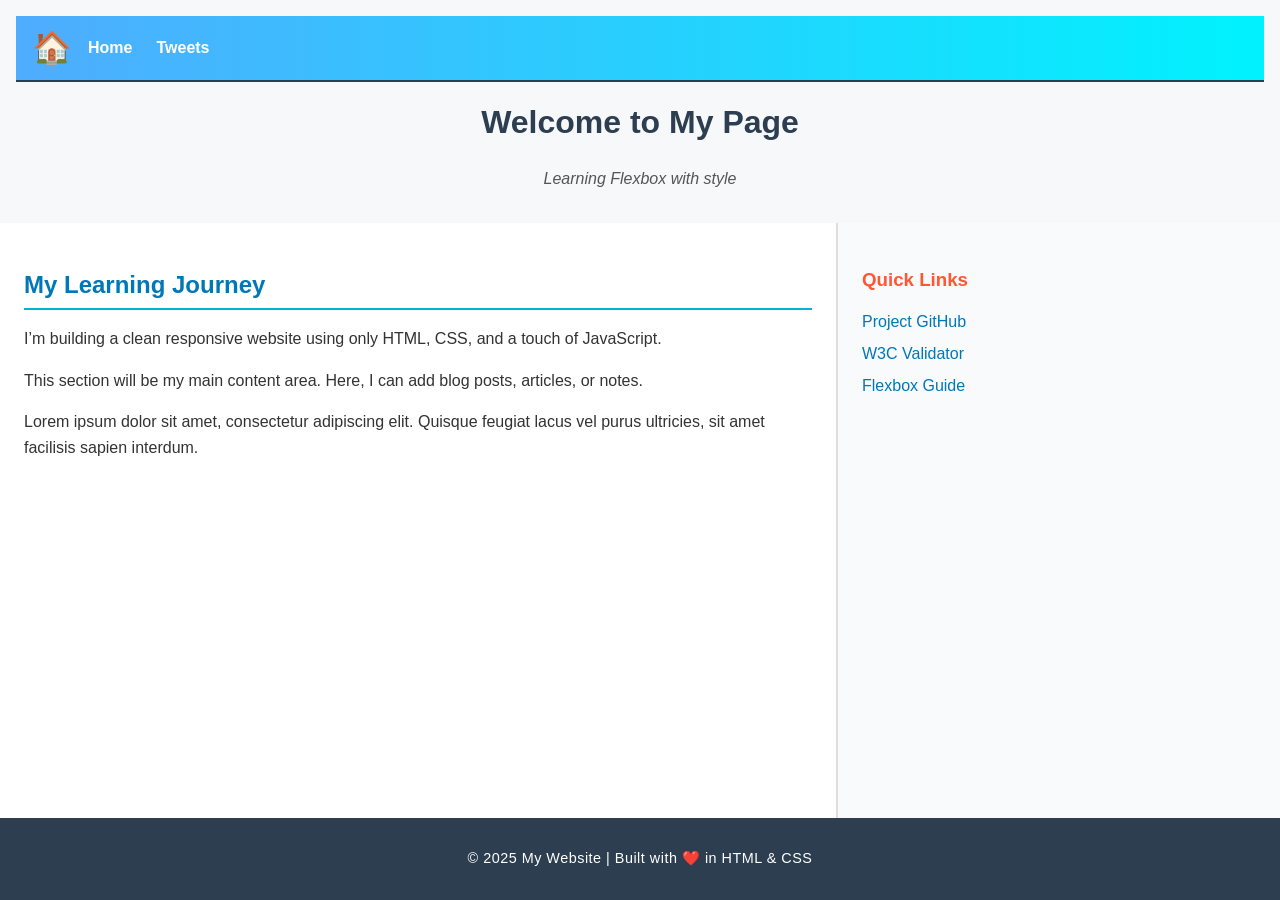
<file: css_basic/index.html>
<!DOCTYPE html>
<html lang="en">
<head>
  <meta charset="UTF-8">
  <meta name="viewport" content="width=device-width, initial-scale=1.0">
  <title>My Website</title>
  <link href="base.css" rel="stylesheet">
  <link href="styles.css" rel="stylesheet">
</head>
<body class="works_on_smartphone">
  <header>
    <nav>
      <ul>
        <li class="logo">&#127968;</li> <!-- 🏡 logo -->
        <li><a href="index.html">Home</a></li>
        <li><a href="tweets.html">Tweets</a></li>
      </ul>
    </nav>
    <h1>Welcome to My Page</h1>
    <p class="sub">Learning Flexbox with style</p>
  </header>

  <main>
    <article>
      <h2>My Learning Journey</h2>
      <p>I’m building a clean responsive website using only HTML, CSS, and a touch of JavaScript.</p>
      <p>This section will be my main content area. Here, I can add blog posts, articles, or notes.</p>
      <p>Lorem ipsum dolor sit amet, consectetur adipiscing elit. Quisque feugiat lacus vel purus ultricies, sit amet facilisis sapien interdum.</p>
    </article>

    <aside>
      <h3>Quick Links</h3>
      <ul>
        <li><a href="#">Project GitHub</a></li>
        <li><a href="#">W3C Validator</a></li>
        <li><a href="#">Flexbox Guide</a></li>
      </ul>
    </aside>
  </main>

  <footer>
    <p>&copy; 2025 My Website | Built with ❤️ in HTML & CSS</p>
  </footer>
</body>
</html>
</file>
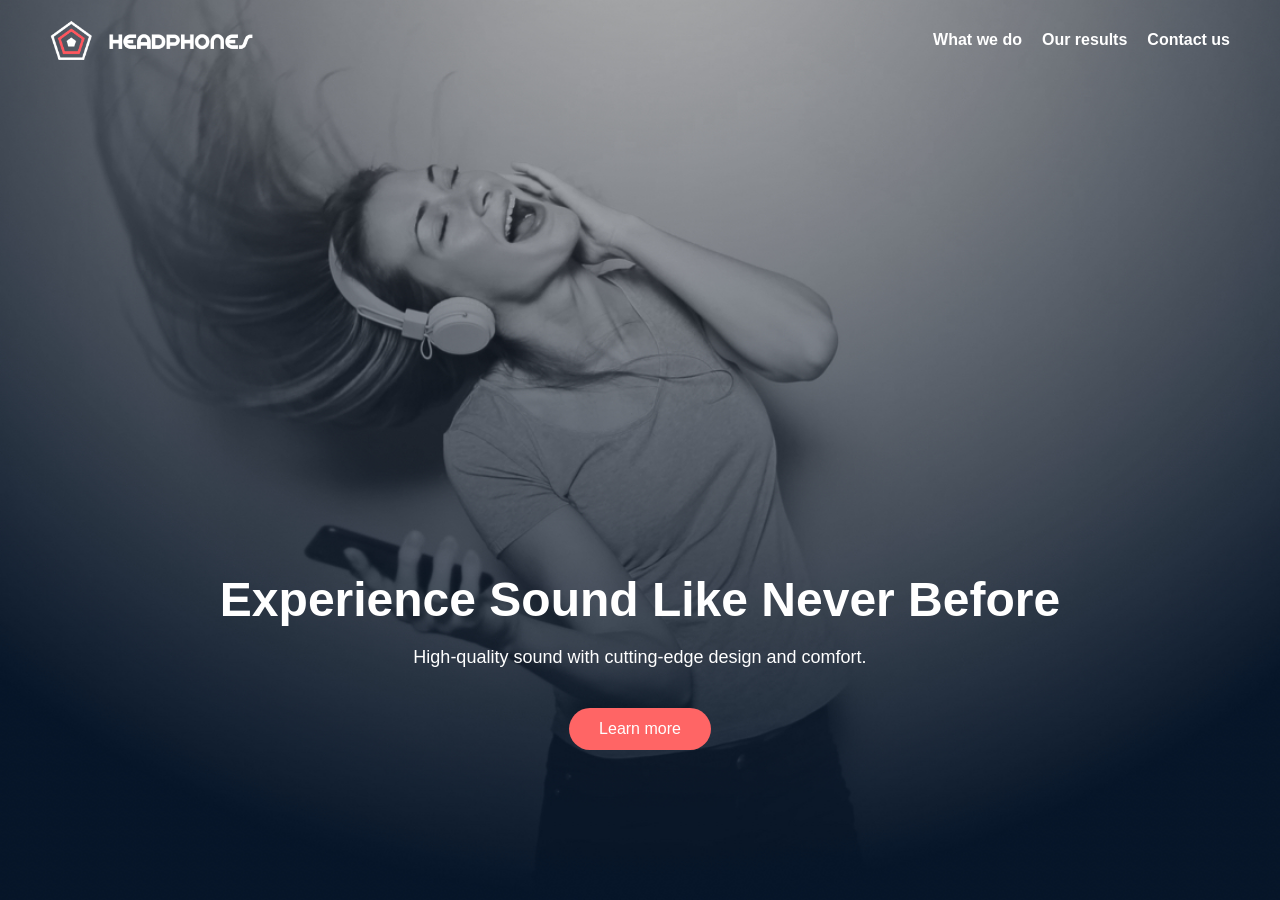
<file: 0-index.html>
<!DOCTYPE html>
<html lang="en">
<head>
  <meta charset="UTF-8">
  <meta name="viewport" content="width=device-width, initial-scale=1.0">
  <title>Headphones Landing Page</title>
  <link rel="stylesheet" href="0-styles.css">
</head>
<body>
  <header class="hero">
    <nav>
      <img src="assets/logo_headphones.png" alt="Headphones Logo" class="logo">
      <ul class="nav-links">
        <li><a href="#">What we do</a></li>
        <li><a href="#">Our results</a></li>
        <li><a href="#">Contact us</a></li>
      </ul>
    </nav>
    <div class="hero-content">
      <h1>Experience Sound Like Never Before</h1>
      <p>High-quality sound with cutting-edge design and comfort.</p>
      <button>Learn more</button>
    </div>
  </header>
</body>
</html>
</file>
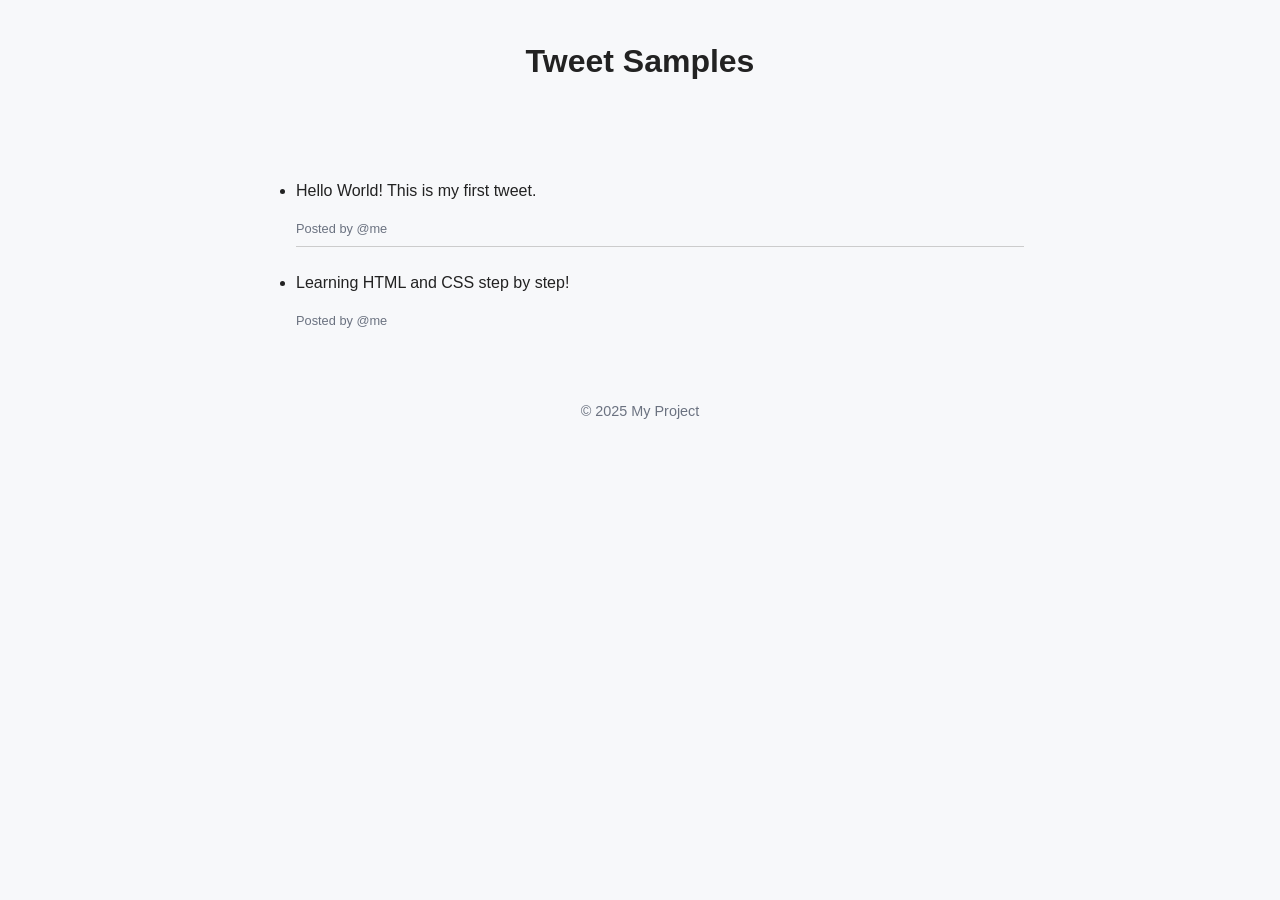
<file: css_advanced/tweets.html>
<!DOCTYPE html>
<html lang="en">
<head>
  <meta charset="UTF-8">
  <title>My Tweets Page</title>
  <link href="base.css" rel="stylesheet">
  <link href="styles.css" rel="stylesheet">
</head>
<body>
  <header>
    <h1>Tweet Samples</h1>
  </header>

  <main class="container">
    <ul class="tweets">
      <li class="tweet">
        <p>Hello World! This is my first tweet.</p>
        <div class="meta">Posted by @me</div>
      </li>
      <li class="tweet">
        <p>Learning HTML and CSS step by step!</p>
        <div class="meta">Posted by @me</div>
      </li>
    </ul>
  </main>

  <footer>
    <p>© 2025 My Project</p>
  </footer>
</body>
</html>
</file>
<file: css_basic/base.css>
/* base.css: reset + simple base styling */

:root {
  --bg: #f7f8fa;
  --text: #222;
  --muted: #6b7280;
}

* { box-sizing: border-box; }

body {
  margin: 0;
  font-family: Arial, sans-serif;
  background-color: var(--bg);
  color: var(--text);
  line-height: 1.5;
}

.container {
  width: 90%;
  max-width: 800px;
  margin: 0 auto;
  padding: 1rem;
}

header, footer {
  padding: 1rem 0;
  text-align: center;
}

footer {
  font-size: 0.9rem;
  color: var(--muted);
}

.tweet {
  border-bottom: 1px solid #ccc;
  padding: 0.5rem 0;
}
.tweet:last-child {
  border-bottom: none;
}
.meta {
  font-size: 0.8rem;
  color: var(--muted);
}
</file>
<file: css_basic/styles.css>
/* === Flexbox Layout === */

/* Body: column layout */
body {
  display: flex;
  flex-direction: column;
  height: 100vh;
  margin: 0;
}

/* Main: row layout */
main {
  display: flex;
  flex-direction: row;
  flex: auto;
  min-height: 0; /* allows scroll inside children */
}

/* Article: 2/3 width */
article {
  flex: 2;
  overflow-y: auto;
  padding: 1.5rem;
  background-color: #fff;
}

/* Aside: 1/3 width */
aside {
  flex: 1;
  overflow-y: auto;
  padding: 1.5rem;
  background-color: #f9fafc;
  border-left: 2px solid #ddd;
}

/* Header & Footer */
header, footer {
  padding: 1rem;
  text-align: center;
}

/* === Extra Styling === */

/* Logo */
.logo {
  font-size: 2rem;
  font-weight: bold;
  margin-right: 1rem;
  color: #2c3e50;
}

/* Navigation bar */
header nav ul {
  list-style: none;
  margin: 0;
  padding: 0;
  display: flex;
  align-items: center;
  background: linear-gradient(90deg, #4facfe, #00f2fe);
  padding: 0.5rem 1rem;
  border-bottom: 2px solid #2c3e50;
}

header nav ul li {
  margin-right: 1.5rem;
}

header nav ul li a {
  text-decoration: none;
  font-weight: 600;
  color: white;
  transition: color 0.3s ease;
}

header nav ul li a:hover {
  color: #2c3e50;
}

/* Header text */
header h1 {
  margin-top: 1rem;
  font-size: 2rem;
  color: #2c3e50;
}

header .sub {
  font-style: italic;
  color: #555;
}

/* Article content */
article h2 {
  color: #0077b6;
  border-bottom: 2px solid #00b4d8;
  padding-bottom: 0.3rem;
  margin-bottom: 1rem;
}

article p {
  margin-bottom: 1rem;
  color: #333;
  line-height: 1.6;
}

/* Aside */
aside h3 {
  color: #ff5733;
  margin-bottom: 1rem;
}

aside ul {
  list-style: none;
  padding: 0;
}

aside ul li {
  margin-bottom: 0.5rem;
}

aside ul li a {
  text-decoration: none;
  color: #0077b6;
  font-weight: 500;
}

aside ul li a:hover {
  color: #ff5733;
}

/* Footer */
footer {
  background: #2c3e50;
  color: white;
  font-size: 0.9rem;
  letter-spacing: 0.5px;
}
</file>
<file: 0-styles.css>
/* Reset default browser styling */
* {
  margin: 0;
  padding: 0;
  box-sizing: border-box;
}

/* Variables */
:root {
  --primary-color: #FF6565;
  --text-color: #fff;
  --background-color: #1a1a1a;
  --font-main: 'Helvetica', sans-serif;
}

body {
  font-family: var(--font-main);
  background-color: var(--background-color);
  color: var(--text-color);
}

/* Header (Hero section) */
.hero {
  background: url('assets/headphones_hero_1.jpg') no-repeat center center/cover;
  height: 100vh;
  display: flex;
  flex-direction: column;
  justify-content: space-between;
}

/* Navigation */
nav {
  display: flex;
  justify-content: space-between;
  align-items: center;
  padding: 20px 50px;
}

.nav-links {
  list-style: none;
  display: flex;
  gap: 20px;
}

.nav-links a {
  color: var(--text-color);
  text-decoration: none;
  font-weight: 600;
}

.logo {
  height: 40px;
}

/* Hero content */
.hero-content {
  text-align: center;
  margin-bottom: 150px;
}

.hero-content h1 {
  font-size: 48px;
  margin-bottom: 20px;
}

.hero-content p {
  font-size: 18px;
  margin-bottom: 40px;
}

.hero-content button {
  background-color: var(--primary-color);
  color: white;
  border: none;
  padding: 12px 30px;
  border-radius: 25px;
  font-size: 16px;
  cursor: pointer;
}

.hero-content button:hover {
  background-color: #ff4a4a;
}
</file>
<file: css_advanced/base.css>
/* base.css: reset + simple base styling */

:root {
  --bg: #f7f8fa;
  --text: #222;
  --muted: #6b7280;
}

* { box-sizing: border-box; }

body {
  margin: 0;
  font-family: Arial, sans-serif;
  background-color: var(--bg);
  color: var(--text);
  line-height: 1.5;
}

.container {
  width: 90%;
  max-width: 800px;
  margin: 0 auto;
  padding: 1rem;
}

header, footer {
  padding: 1rem 0;
  text-align: center;
}

footer {
  font-size: 0.9rem;
  color: var(--muted);
}

.tweet {
  border-bottom: 1px solid #ccc;
  padding: 0.5rem 0;
}
.tweet:last-child {
  border-bottom: none;
}
.meta {
  font-size: 0.8rem;
  color: var(--muted);
}
</file>
<file: css_advanced/styles.css>
/* Hero Section */
.banner {
  background: url("images/Object.png") no-repeat center center/cover;
  text-align: center;
  padding: 4rem 2rem;
  color: white;
}

/* Testimonials Section */
.testimonials {
  background: #C271FF url("images/Bitmap.png") no-repeat left center;
  color: #fff;
  display: flex;
  align-items: center;
  justify-content: center;
  padding: 4rem 2rem;
}

.testimonials img {
  border-radius: 50%;
  margin-right: 2rem;
}

/* Videos Section */
.videos-section {
  position: relative;
  width: 100%;
  padding: 87px 0;
  background: #FFFFFF;
  text-align: center;
}

.videos-section h2 {
  font-family: 'Source Sans Pro', sans-serif;
  font-weight: 300;
  font-size: 32px;
  line-height: 40px;
  text-align: center;
  color: #071629;
  margin-bottom: 75px;
}

.videos-section h2 span {
  color: #C271FF;
  font-weight: 700;
}

/* Grid for video cards */
.videos-list {
  display: grid;
  grid-template-columns: repeat(4, 255px);
  gap: 30px;
  justify-content: center;
  max-width: 1100px;
  margin: 0 auto;
}

/* Video card */
.video-card {
  position: relative;
  width: 255px;
  background: #FFFFFF;
  box-shadow: 0px 2px 20px rgba(7, 22, 41, 0.2);
  border-radius: 5px;
  overflow: hidden;
  text-align: left;
}

/* Thumbnail */
.video-thumbnail {
  position: relative;
  width: 100%;
  height: 154px;
}

.video-thumbnail img {
  width: 100%;
  height: 100%;
  object-fit: cover;
}

.video-thumbnail .play-icon {
  position: absolute;
  top: 50%;
  left: 50%;
  width: 64px;
  height: 64px;
  transform: translate(-50%, -50%);
}

/* Info area */
.video-info {
  padding: 20px;
}

.video-info h3 {
  font-family: 'Source Sans Pro', sans-serif;
  font-weight: 700;
  font-size: 16px;
  line-height: 20px;
  color: #071629;
  margin-bottom: 10px;
}

.video-info p {
  font-family: 'Source Sans Pro', sans-serif;
  font-size: 14px;
  line-height: 24px;
  color: rgba(7, 22, 41, 0.5);
  margin-bottom: 15px;
}

/* Author info */
.video-meta {
  display: flex;
  align-items: center;
  margin-bottom: 15px;
}

.author-avatar {
  width: 30px;
  height: 30px;
  border-radius: 50%;
  margin-right: 10px;
}

.author-name {
  font-family: 'Source Sans Pro', sans-serif;
  font-size: 14px;
  font-weight: 600;
  color: #C271FF;
}

/* Rating + duration */
.video-rating {
  display: flex;
  justify-content: space-between;
  align-items: center;
}

.video-rating img {
  height: 15px;
}

.video-rating span {
  font-family: 'Source Sans Pro', sans-serif;
  font-size: 14px;
  font-weight: 600;
  color: #C271FF;
}


/* Membership Section */
/* ================================
   Free Membership Section
================================= */
.membership {
  background: #071629;
  color: #fff;
  text-align: center;
  padding: 60px 20px;
}

.membership-title {
  font-family: 'Source Sans Pro', sans-serif;
  font-weight: 700;
  font-size: 32px;
  line-height: 40px;
  color: #C271FF;
  margin-bottom: 50px;
}

.membership-features {
  display: grid;
  grid-template-columns: repeat(4, 1fr);
  gap: 40px;
  margin-bottom: 50px;
}

.feature {
  max-width: 250px;
  margin: 0 auto;
}

.feature-icon {
  width: 45px;
  height: auto;
  margin-bottom: 15px;
}

.feature h3 {
  font-weight: 600;
  font-size: 18px;
  line-height: 26px;
  margin-bottom: 10px;
}

.feature p {
  font-weight: 400;
  font-size: 14px;
  line-height: 26px;
  color: #ffffff;
}

.membership-btn {
  background: #C271FF;
  border: none;
  border-radius: 22px;
  padding: 12px 35px;
  font-size: 14px;
  font-weight: 600;
  font-family: 'Source Sans Pro', sans-serif;
  color: #fff;
  cursor: pointer;
  box-shadow: 0px 2px 20px rgba(0, 0, 0, 0.5);
  transition: background 0.3s ease;
}

.membership-btn:hover {
  background: #a854d9;
}

/* Responsive: stack features on small screens */
@media (max-width: 900px) {
  .membership-features {
    grid-template-columns: 1fr 1fr;
  }
}

@media (max-width: 500px) {
  .membership-features {
    grid-template-columns: 1fr;
  }
}
/* ================================
   End Free Membership Section

  /* FAQ Section */
.faq-section {
  width: 100%;
  max-width: 920px;
  margin: 100px auto; /* centers the section */
  text-align: center;
  color: #071629;
}

.faq-section h2 {
  font-family: 'Source Sans Pro', sans-serif;
  font-weight: 300;
  font-size: 60px;
  line-height: 75px;
  margin-bottom: 60px;
}

/* Grid for Questions */
.faq-grid {
  display: grid;
  grid-template-columns: 1fr 1fr;
  gap: 60px 80px; /* vertical and horizontal spacing */
  text-align: left;
}

/* Each Question Block */
.faq-item h3 {
  font-family: 'Source Sans Pro', sans-serif;
  font-weight: 700;
  font-size: 16px;
  line-height: 20px;
  margin-bottom: 15px;
  color: #071629;
}

.faq-item p {
  font-family: 'Source Sans Pro', sans-serif;
  font-weight: 400;
  font-size: 14px;
  line-height: 24px;
  color: rgba(7, 22, 41, 0.5);
}
 
/* Footer */
.footer {
  background: #071629;
  padding: 60px 80px 40px;
  color: #fff;
  text-align: center;
}

.footer-content {
  display: flex;
  justify-content: space-between;
  align-items: center;
  max-width: 1200px;
  margin: 0 auto;
}

.footer-logo {
  display: flex;
  align-items: center;
  gap: 10px;
}

.footer-logo img {
  width: 36px;
  height: auto;
}

.footer-logo .brand {
  font-family: 'Coiny', cursive;
  font-size: 18px;
  color: #fff;
}

.footer-socials {
  display: flex;
  gap: 20px;
}

.footer-socials img {
  width: 30px;
  height: 30px;
  filter: brightness(0) invert(1); /* makes icons white */
  transition: opacity 0.3s ease;
}

.footer-socials img:hover {
  opacity: 0.7;
}

.footer-copy {
  font-family: 'Source Sans Pro', sans-serif;
  font-size: 12px;
  opacity: 0.35;
  margin-top: 40px;
}
@media (max-width: 768px) {
  .footer-content {
    flex-direction: column;
    gap: 20px;
  }
}
</file>
